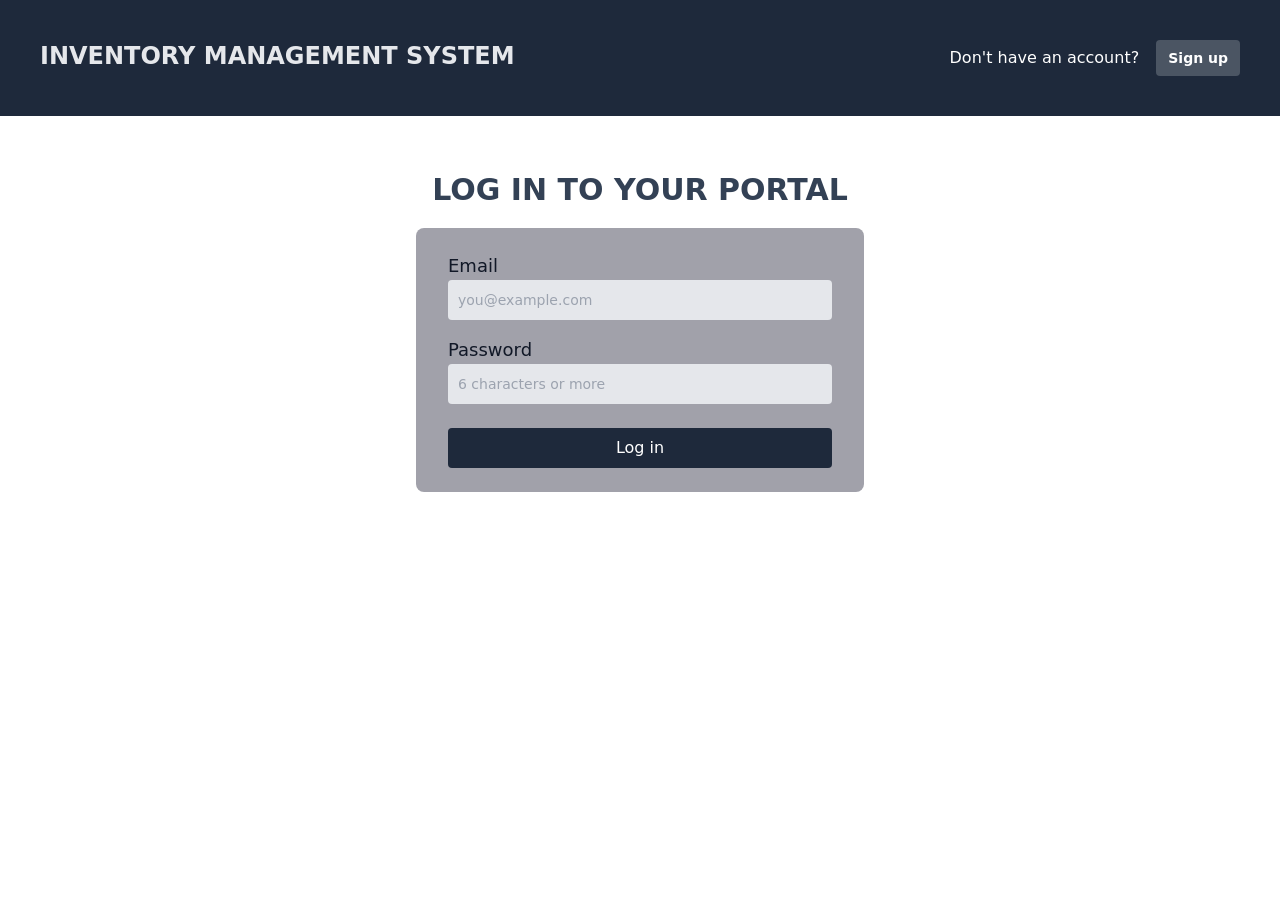
<file: public/index.html>
<!DOCTYPE html>
<html lang="en">
<head>
    <meta charset="UTF-8">
    <meta name="viewport" content="width=device-width, initial-scale=1.0">
    <title>Inventory Management System</title>
    <link rel="stylesheet" href="style.css">
</head>
<body class="">
    <header class="mb-2">
        <nav class="bg-slate-800 px-10 py-10 flex justify-between align-center"> 
            <div>
                <h1 class="text-2xl font-extrabold text-gray-200">INVENTORY MANAGEMENT SYSTEM</h1>
            </div>
            <div class="flex space-x-3">
                <a href="./auth/signup.html">
                    <span class="text-white px-3">Don't have an account?</span>
                    <button class="bg-gray-600 py-2 px-3 rounded text-white text-sm font-semibold">Sign up</button>
                </a>
            </div>
        </nav>
    </header>
 
    <div class="flex justify-center mt-14">
        <h2 class="text-3xl text-slate-700 font-bold relative">LOG IN TO YOUR PORTAL</h2>
    </div>
 
    <div class="w-full">
        <div class="flex justify-center">
            <div>
                <form id="login-form" class="mt-5 bg-zinc-400 px-8 py-6 mb-10 rounded-lg">
                    <div class="grid gap-4">
                        <div>
                            <label for="email" class="block text-lg font-medium text-gray-900">Email</label>
                            <input type="email" id="email" class="bg-gray-200 text-gray-900 text-sm rounded block w-96 p-2.5" placeholder="you@example.com" required>
                        </div>
                        <div>
                            <label for="password" class="block text-lg font-medium text-gray-900">Password</label>
                            <input type="password" id="password" class="bg-gray-200 text-gray-900 text-sm rounded block w-96 p-2.5" placeholder="6 characters or more" required>
                        </div>
                        <div class="flex justify-center">
                            <button type="submit" class="bg-slate-800 text-white py-2 px-3 mt-2 rounded w-full">Log in</button>
                        </div>
                    </div>
                </form>
            </div>
        </div>
    </div>

    <script>
        document.getElementById('login-form').addEventListener('submit', async (e) => {
            e.preventDefault();

            // Collect form data
            const email = document.getElementById('email').value;
            const password = document.getElementById('password').value;

            try {
                // Make a POST request to the login endpoint
                const response = await fetch('https://pk1bfm0q-8000.uks1.devtunnels.ms/accounts/login/', {
                    method: 'POST',
                    headers: {
                        'Content-Type': 'application/json'
                    },
                    body: JSON.stringify({ email, password })
                });

                if (!response.ok) {
                    throw new Error('Login failed. Please check your credentials.');
                }

                const result = await response.json();
                const token = result.token;  // Assumes the token is returned in the JSON response

                // Save token to localStorage for session management
                localStorage.setItem('authToken', token);
                // Redirect to dashboard or home page
                window.location.href = '/public/dashboard/dashboard.html';
                alert('Login successful!');
            } catch (error) {
                console.error('Error:', error);
                alert(error.message);
            }
        });
    </script>
</body>
</html>
</file>
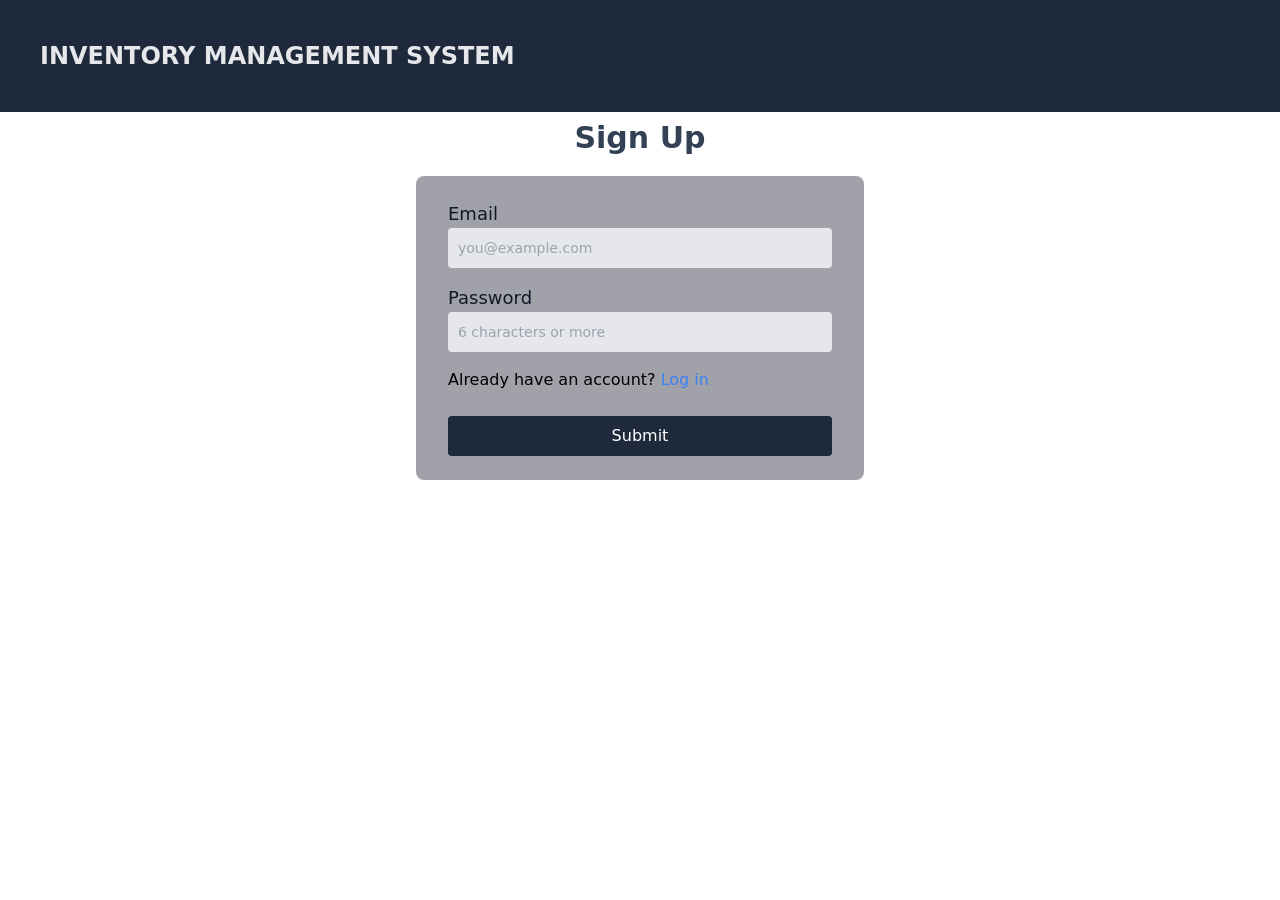
<file: public/auth/signup.html>
<!DOCTYPE html>
<html lang="en">
<head>
    <meta charset="UTF-8">
    <meta name="viewport" content="width=device-width, initial-scale=1.0">
    <title>Sign Up - Inventory Management System</title>
    <link rel="stylesheet" href="../style.css">
</head>
<body>
    <header class="mb-2">
        <nav class="bg-slate-800 px-10 py-10">
            <div>
                <h1 class="text-2xl font-extrabold text-gray-200">INVENTORY MANAGEMENT SYSTEM</h1>
            </div>
        </nav>
    </header>

    <div class="flex justify-center">
        <h2 class="text-3xl text-slate-700 font-bold relative">Sign Up</h2>
    </div>
    
    <div class="w-full">
        <div class="flex justify-center">
            <div>
                <form id="signup-form" class="mt-5 bg-zinc-400 px-8 py-6 mb-10 rounded-lg">
                    <div class="grid gap-4">
                        <div>
                            <label for="email" class="block text-lg font-medium text-gray-900">Email</label>
                            <input type="email" id="email" class="bg-gray-200 text-gray-900 text-sm rounded block w-96 p-2.5" placeholder="you@example.com" required>
                        </div>
                        <div>
                            <label for="password" class="block text-lg font-medium text-gray-900">Password</label>
                            <input type="password" id="password" class="bg-gray-200 text-gray-900 text-sm rounded block w-96 p-2.5" placeholder="6 characters or more" required>
                        </div>
                        <div>
                            <p>Already have an account? <a href="../index.html" class="text-blue-500">Log in</a></p>
                        </div>
                        <div class="flex justify-center">
                            <button type="submit" class="bg-slate-800 text-white py-2 px-3 mt-2 rounded w-full">Submit</button>
                        </div>
                    </div>
                </form>
            </div>
        </div>
    </div>

    <script>
        document.getElementById('signup-form').addEventListener('submit', async (e) => {
            e.preventDefault();

            // Collect form data
            const email = document.getElementById('email').value;
            const password = document.getElementById('password').value;

            try {
                // Make a POST request to the signup endpoint
                const response = await fetch('https://pk1bfm0q-8000.uks1.devtunnels.ms/accounts/signup/', {
                    method: 'POST',
                    headers: {
                        'Content-Type': 'application/json'
                    },
                    body: JSON.stringify({ email, password })
                });

                if (!response.ok) {
                    throw new Error('Signup failed. Please try again.');
                }

                const result = await response.json();
                // Redirect or perform any other action on success
                window.location.href = '/public/index.html';
                alert('Signup successful!');
                console.log(response);
            } catch (error) {
                console.error('Error:', error);
                alert(error.message);
            }
        });
    </script>
</body>
</html>
</file>
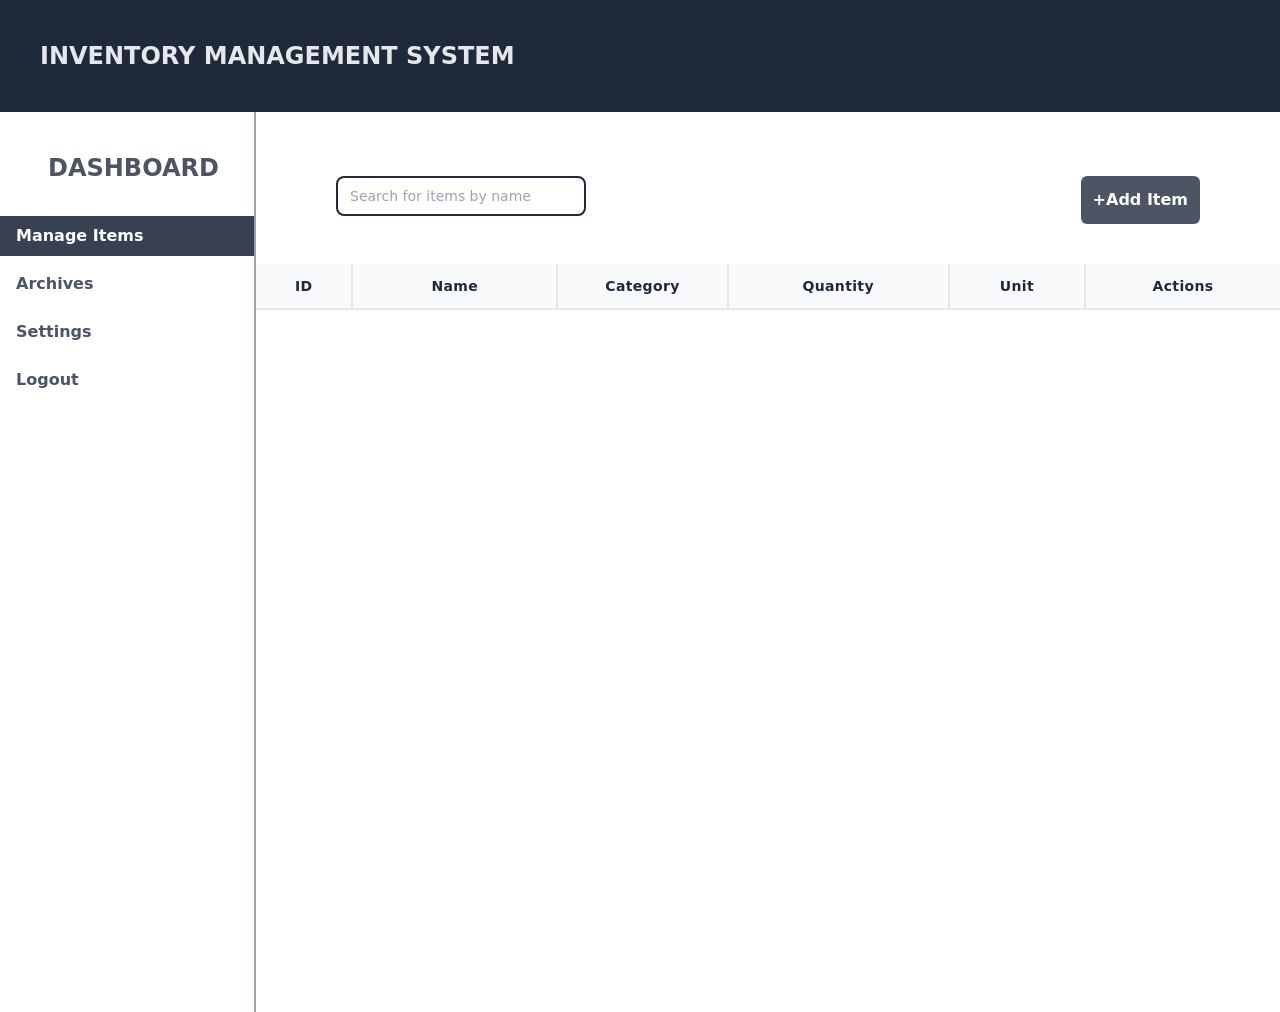
<file: public/dashboard/dashboard.html>
<!DOCTYPE html>
<html lang="en">

<head>
  <meta charset="UTF-8" />
  <meta name="viewport" content="width=device-width, initial-scale=1.0" />
  <title>Dashboard</title>
  <link rel="stylesheet" href="../style.css" />
</head>

<body>
  <header>
    <nav class="bg-slate-800 px-10 py-10 flex justify-between align-center">
      <div>
        <h1 class="text-2xl font-extrabold text-gray-200">
          INVENTORY MANAGEMENT SYSTEM
        </h1>
      </div>
    </nav>
  </header>

  <div class="flex">
    <!-- sideBar-left -->
    <div class="h-svh max-h-svh w-1/5 border-r-2 border-gray-400">
      <div class="mt-10 pl-12">
        <h2 class="text-gray-600 text-2xl mb-8 font-semibold">DASHBOARD</h2>
      </div>

      <div class="relative">
        <div class="tab-item" onclick="showTab('manageItems')"
          class="py-2 px-4 rounded transition-colors duration-300 hover:bg-gray-700">
          <h3 class="text-gray-600 pl-4 py-2 mt-2 font-bold cursor-pointer">Manage Items</h3>
        </div>

        <div class="tab-item" onclick="showTab('archives')"
          class="py-2 px-4 rounded transition-colors duration-300 hover:bg-gray-700">
          <h3 class="text-gray-600 pl-4 py-2 mt-2 font-bold cursor-pointer">Archives</h3>
        </div>

        <div class="tab-item" onclick="showTab('settings')"
          class="py-2 px-4 rounded transition-colors duration-300 hover:bg-gray-700">
          <h3 class="text-gray-600 pl-4 py-2 mt-2 font-bold cursor-pointer">Settings</h3>
        </div>

        <div id="logout-button" class="tab-item"
          class="py-2 px-4 rounded transition-colors duration-300 hover:bg-gray-700 cursor-pointer">
          <h3 class="text-gray-600 pl-4 py-2 mt-2 font-bold cursor-pointer">Logout</h3>
        </div>
      </div>
    </div>

    <!-- Main Content -->
    <div class="h-svh max-h-svh w-4/5">
      <div id="content">
        <!-- Manage Items -->
        <div id="manageItems" class="tab-content hidden">
          <h2 class="text-white">Manage Items Content</h2>
          <!-- <p>This is the manage items section.</p> -->

          <div class="flex justify-between px-20 py-10">
            <div>
              <div class="w-[250px]">
                <label for="searchItems" class="sr-only">Search Items</label>
                <input type="search" id="searchItems"
                  class="text-gray-600 text-sm rounded-lg block w-full py-2 px-3 border-slate-800 border-2"
                  placeholder="Search for items by name" oninput="filterItems()" />
              </div>
            </div>
            <div>
              <button id="addItemBtn" class="bg-gray-600 text-white font-semibold py-3 px-3 rounded-md">
                +Add Item
              </button>
            </div>
          </div>
          <table id="itemsTable" class="w-full">
            <thead class="bg-gray-50 border-b-2 border-gray-200 text-slate-800">
              <tr class="divide-x-2 divide-red">
                <th class="p-3 text-sm font-semibold tracking-wide text-center w-1/20">ID</th>
                <th class="p-3 text-sm font-semibold tracking-wide text-center w-1/5">Name</th>
                <th class="p-3 text-sm font-semibold tracking-wide text-center w-1/6">Category</th>
                <th class="p-3 text-sm font-semibold tracking-wide text-center w-1/20">Quantity</th>
                <th class="p-3 text-sm font-semibold tracking-wide text-center w-1/20">Unit</th>
                <th class="p-3 text-sm font-semibold tracking-wide text-center">Actions</th>
              </tr>
            </thead>
            <tbody id="itemsBody">
              <!-- Data will be inserted here dynamically -->
            </tbody>
          </table>
        </div>

        <!-- Archives -->
        <div id="archives" class="tab-content hidden">
          <h2 class="text-white">Archives Content</h2>
          <!-- <p>This is the archives section.</p> -->

          <div class="flex justify-end px-20 py-10">
            <div>
              <div class="w-[250px]">
                <label for="searchArchives" class="sr-only">Search Items</label>
                <input type="search" id="searchArchives"
                  class="text-gray-600 text-sm rounded-lg block w-full py-2 px-3 border-slate-800 border-2"
                  placeholder="Search for items by name" oninput="filterArchives()" />
              </div>
            </div>
          </div>

          <table id="archiveTable" class="w-full">
            <thead class="bg-gray-50 border-b-2 border-gray-200 text-slate-800">
              <tr class="divide-x-2 divide-red">
                <th class="p-3 text-sm font-semibold tracking-wide text-center w-1/20">ID</th>
                <th class="p-3 text-sm font-semibold tracking-wide text-center w-1/5">Name</th>
                <th class="p-3 text-sm font-semibold tracking-wide text-center w-1/6">Category</th>
                <th class="p-3 text-sm font-semibold tracking-wide text-center w-1/20">Quantity</th>
                <th class="p-3 text-sm font-semibold tracking-wide text-center w-1/20">Unit</th>
                <th class="p-3 text-sm font-semibold tracking-wide text-center">Actions</th>
              </tr>
            </thead>
            <tbody id="archiveBody">
              <!-- Data will be inserted here dynamically -->
            </tbody>
          </table>
        </div>

        <!-- Settings -->
        <div id="settings" class="tab-content h-[100vh] hidden">
          <div class="flex flex-col px-20 py-10">
            <div class="w-[550px] mb-8">
              <form id='categoryForm' class="flex w-full">
                <input type="text" id="categoryName"
                  class="text-gray-600 text-sm rounded-lg block w-[800px] py-2 px-3 border-slate-800 border-2"
                  placeholder="Enter category name">
                <button type="submit" id="addCategoryBtn"
                  class="bg-gray-600 text-white ml-4 py-2 px-3 whitespace-nowrap rounded-md">Add Category</button>
              </form>
              <div class="mt-3">
                <h2 class="text-lg font-semibold">Existing Categories</h2>
                <ul id="categoryList" class="list-disc pl-5">
                  <!-- List will be inserted here dynamically -->
                </ul>
              </div>
            </div>
            <div class="w-[550px]">
              <form id='unitForm' class="flex w-full">
                <input type="text" id="unitName"
                  class="text-gray-600 text-sm rounded-lg block w-[800px] py-2 px-3 border-slate-800 border-2"
                  placeholder="Enter unit name">
                <button id="addUnitBtn" type="submit"
                  class="bg-gray-600 text-white ml-4 py-2 px-3 whitespace-nowrap rounded-md">Add Unit</button>
              </form>
              <div class="mt-3">
                <h2 class="text-lg font-semibold">Existing Units</h2>
                <ul id="unitList" class="list-disc pl-5">
                  <!-- List will be inserted here dynamically -->
                </ul>
              </div>
            </div>
          </div>

        </div>
      </div>
    </div>
  </div>
  </div>
  </div>
  </div>

  <!-- Add Item form -->
  <div id="itemForm" class="fixed z-10 inset-0 overflow-y-auto hidden" aria-labelledby="modal-title" role="dialog"
    aria-modal="true">
    <div class="flex items-end justify-center min-h-screen pt-4 px-4 pb-20 text-center sm:block sm:p-0">
      <div class="fixed inset-0 bg-gray-500 bg-opacity-75 transition-opacity" aria-hidden="true"></div>

      <span class="hidden sm:inline-block sm:align-middle sm:h-screen" aria-hidden="true">&#8203;</span>

      <div
        class="inline-block align-bottom bg-white rounded-lg px-4 pt-5 pb-4 text-left overflow-hidden shadow-xl transform transition-all sm:my-8 sm:align-middle w-[50%] sm:p-6">
        <div>
          <div class="flex flex-row justify-between text-center sm:mt-5 sm:ml-4 sm:text-left">
            <h3 class="text-lg leading-6 font-medium text-gray-900" id="modal-title">
              Add Item
            </h3>
            <button id='close' class="text-lg leading-6 font-medium text-white bg-slate-800 py-2 px-3 rounded-lg"
              id="modal-title">
              Close
            </button>
          </div>
        </div>
        <div class="mt-2">
          <form id="addItemForm" class="mt-5 flex flex-col gap-4">
            <div class="flex flex-row justify-between"> 
              <div class="w-1/2 pr-2">
                <label for="name" class="block text-lg font-medium text-gray-900 dark:text-black">Name</label>
                <input type="text" id="name" class="bg-gray-200 text-gray-900 text-sm rounded block w-full p-2.5"
                  placeholder="Name of item" />
              </div>
              <div class="w-1/2 pl-2">
                <label for="category" class="block text-lg font-medium text-gray-900 dark:text-black">Category</label>
                <select id="category" class="bg-gray-200 text-gray-900 text-sm rounded block w-full p-2.5">
                  <!-- Options will be populated dynamically -->
                </select>
              </div>
            </div>
            <div class="flex flex-row justify-between mt-4">
              <div class="w-1/2 pr-2">
                <label for="quantity" class="block text-lg font-medium text-gray-900 dark:text-black">Quantity</label>
                <input type="number" id="quantity" class="bg-gray-200 text-gray-900 text-sm rounded block w-full p-2.5"
                  placeholder="Quantity" />
              </div>
              <div class="w-1/2 pl-2">
                <label for="reorder-quantity" class="block text-lg font-medium text-gray-900 dark:text-black">Reorder
                  Quantity</label>
                <input type="number" id="reorder-quantity"
                  class="bg-gray-200 text-gray-900 text-sm rounded block w-full p-2.5" placeholder="Reorder Quantity" />
              </div>
            </div>
            <div class="flex flex-row justify-between mt-4">
              <div class="w-1/2 pr-2">
                <label for="unit" class="block text-lg font-medium text-gray-900 dark:text-black">Unit</label>
                <select id="unit" class="bg-gray-200 text-gray-900 text-sm rounded block w-full p-2.5">
                  <!-- Options will be populated dynamically -->
                </select>
              </div>
              <div class="w-1/2 pl-2">
                <label for="price" class="block text-lg font-medium text-gray-900 dark:text-black">Price</label>
                <input type="text" id="price" class="bg-gray-200 text-gray-900 text-sm rounded block w-full p-2.5"
                  placeholder="Unit price in GHc" />
              </div>
            </div>
            <div class="flex flex-row justify-between mt-4">
              <div class="w-full">
                <label for="description" class="block text-lg font-medium text-gray-900 dark:text-black">Description</label>
                <textarea id="description" class="bg-gray-200 text-gray-900 text-sm rounded block w-full p-2.5" placeholder="Item Description"></textarea>
              </div>
            </div>
            <div class="flex justify-center mt-4">
              <button type="submit" id="addFormData" class="bg-slate-800 text-white py-2 px-3 mt-2 rounded-md w-full ">Add Item</button>
            </div>
          </form>
        </div>
      </div>
    </div>
  </div>

  <!-- Update Item form -->
  <div id="updateForm" class="fixed z-10 inset-0 overflow-y-auto hidden" aria-labelledby="modal-title" role="dialog"
    aria-modal="true">
    <div class="flex items-end justify-center min-h-screen pt-4 px-4 pb-20 text-center sm:block sm:p-0">
      <div class="fixed inset-0 bg-gray-500 bg-opacity-75 transition-opacity" aria-hidden="true"></div>

      <span class="hidden sm:inline-block sm:align-middle sm:h-screen" aria-hidden="true">&#8203;</span>

      <div
        class="inline-block align-bottom bg-white rounded-lg px-4 pt-5 pb-4 text-left overflow-hidden shadow-xl transform transition-all sm:my-8 sm:align-middle w-[50%] sm:p-6">
        <div>
          <div class="flex flex-row justify-between text-center sm:mt-5 sm:ml-4 sm:text-left">
            <h3 class="text-lg leading-6 font-medium text-gray-900" id="modal-title">
              Update Item
            </h3>
            <button id='close2' class="text-lg leading-6 font-medium text-white bg-slate-800 py-2 px-3 rounded-lg"
              id="modal-title">
              Close
            </button>
          </div>
        </div>
        <div class="mt-2">
          <form id="updateItemForm" class="mt-5 flex flex-col gap-4">
            <div class="flex flex-row justify-between"> 
              <div class="w-1/2 pr-2">
                <label for="nameTwo" class="block text-lg font-medium text-gray-900 dark:text-black">Name</label>
                <input type="text" id="nameTwo" class="bg-gray-200 text-gray-900 text-sm rounded block w-full p-2.5"
                  placeholder="Name of item" />
              </div>
              <div class="w-1/2 pl-2">
                <label for="categoryTwo" class="block text-lg font-medium text-gray-900 dark:text-black">Category</label>
                <select id="categoryTwo" class="bg-gray-200 text-gray-900 text-sm rounded block w-full p-2.5">
                  <!-- Options will be populated dynamically -->
                </select>
              </div>
            </div>
            <div class="flex flex-row justify-between mt-4">
              <div class="w-1/2 pr-2">
                <label for="quantityTwo" class="block text-lg font-medium text-gray-900 dark:text-black">Quantity</label>
                <input type="number" id="quantityTwo" class="bg-gray-200 text-gray-900 text-sm rounded block w-full p-2.5"
                  placeholder="Quantity" />
              </div>
              <div class="w-1/2 pl-2">
                <label for="reorder-quantityTwo" class="block text-lg font-medium text-gray-900 dark:text-black">Reorder
                  Quantity</label>
                <input type="number" id="reorder-quantityTwo"
                  class="bg-gray-200 text-gray-900 text-sm rounded block w-full p-2.5" placeholder="Reorder Quantity" />
              </div>
            </div>
            <div class="flex flex-row justify-between mt-4">
              <div class="w-1/2 pr-2">
                <label for="unitTwo" class="block text-lg font-medium text-gray-900 dark:text-black">Unit</label>
                <select id="unitTwo" class="bg-gray-200 text-gray-900 text-sm rounded block w-full p-2.5">
                  <!-- Options will be populated dynamically -->
                </select>
              </div>
              <div class="w-1/2 pl-2">
                <label for="priceTwo" class="block text-lg font-medium text-gray-900 dark:text-black">Price</label>
                <input type="text" id="priceTwo" class="bg-gray-200 text-gray-900 text-sm rounded block w-full p-2.5"
                  placeholder="Unit price in GHc" />
              </div>
            </div>
            <div class="flex flex-row justify-between mt-4">
              <div class="w-full">
                <label for="descriptionTwo" class="block text-lg font-medium text-gray-900 dark:text-black">Description</label>
                <textarea id="descriptionTwo" class="bg-gray-200 text-gray-900 text-sm rounded block w-full p-2.5" placeholder="Item Description"></textarea>
              </div>
            </div>
            <div class="flex justify-center mt-4">
              <button type="submit" id="updateFormData" class="bg-slate-800 text-white py-2 px-3 mt-2 rounded-md w-full ">Update Item</button>
            </div>
          </form>
        </div>
      </div>
    </div>
  </div>

  <script src="../scripts/manageItems.js"></script>
  <script src="../scripts/categoriesAndUnits.js"></script>
  <script src="../scripts/logout.js"></script>
  <script src="../scripts/dashboard.js"></script>

</body>

</html>
</file>
<file: public/style.css>
*, ::before, ::after {
  --tw-border-spacing-x: 0;
  --tw-border-spacing-y: 0;
  --tw-translate-x: 0;
  --tw-translate-y: 0;
  --tw-rotate: 0;
  --tw-skew-x: 0;
  --tw-skew-y: 0;
  --tw-scale-x: 1;
  --tw-scale-y: 1;
  --tw-pan-x:  ;
  --tw-pan-y:  ;
  --tw-pinch-zoom:  ;
  --tw-scroll-snap-strictness: proximity;
  --tw-gradient-from-position:  ;
  --tw-gradient-via-position:  ;
  --tw-gradient-to-position:  ;
  --tw-ordinal:  ;
  --tw-slashed-zero:  ;
  --tw-numeric-figure:  ;
  --tw-numeric-spacing:  ;
  --tw-numeric-fraction:  ;
  --tw-ring-inset:  ;
  --tw-ring-offset-width: 0px;
  --tw-ring-offset-color: #fff;
  --tw-ring-color: rgb(59 130 246 / 0.5);
  --tw-ring-offset-shadow: 0 0 #0000;
  --tw-ring-shadow: 0 0 #0000;
  --tw-shadow: 0 0 #0000;
  --tw-shadow-colored: 0 0 #0000;
  --tw-blur:  ;
  --tw-brightness:  ;
  --tw-contrast:  ;
  --tw-grayscale:  ;
  --tw-hue-rotate:  ;
  --tw-invert:  ;
  --tw-saturate:  ;
  --tw-sepia:  ;
  --tw-drop-shadow:  ;
  --tw-backdrop-blur:  ;
  --tw-backdrop-brightness:  ;
  --tw-backdrop-contrast:  ;
  --tw-backdrop-grayscale:  ;
  --tw-backdrop-hue-rotate:  ;
  --tw-backdrop-invert:  ;
  --tw-backdrop-opacity:  ;
  --tw-backdrop-saturate:  ;
  --tw-backdrop-sepia:  ;
  --tw-contain-size:  ;
  --tw-contain-layout:  ;
  --tw-contain-paint:  ;
  --tw-contain-style:  ;
}

::backdrop {
  --tw-border-spacing-x: 0;
  --tw-border-spacing-y: 0;
  --tw-translate-x: 0;
  --tw-translate-y: 0;
  --tw-rotate: 0;
  --tw-skew-x: 0;
  --tw-skew-y: 0;
  --tw-scale-x: 1;
  --tw-scale-y: 1;
  --tw-pan-x:  ;
  --tw-pan-y:  ;
  --tw-pinch-zoom:  ;
  --tw-scroll-snap-strictness: proximity;
  --tw-gradient-from-position:  ;
  --tw-gradient-via-position:  ;
  --tw-gradient-to-position:  ;
  --tw-ordinal:  ;
  --tw-slashed-zero:  ;
  --tw-numeric-figure:  ;
  --tw-numeric-spacing:  ;
  --tw-numeric-fraction:  ;
  --tw-ring-inset:  ;
  --tw-ring-offset-width: 0px;
  --tw-ring-offset-color: #fff;
  --tw-ring-color: rgb(59 130 246 / 0.5);
  --tw-ring-offset-shadow: 0 0 #0000;
  --tw-ring-shadow: 0 0 #0000;
  --tw-shadow: 0 0 #0000;
  --tw-shadow-colored: 0 0 #0000;
  --tw-blur:  ;
  --tw-brightness:  ;
  --tw-contrast:  ;
  --tw-grayscale:  ;
  --tw-hue-rotate:  ;
  --tw-invert:  ;
  --tw-saturate:  ;
  --tw-sepia:  ;
  --tw-drop-shadow:  ;
  --tw-backdrop-blur:  ;
  --tw-backdrop-brightness:  ;
  --tw-backdrop-contrast:  ;
  --tw-backdrop-grayscale:  ;
  --tw-backdrop-hue-rotate:  ;
  --tw-backdrop-invert:  ;
  --tw-backdrop-opacity:  ;
  --tw-backdrop-saturate:  ;
  --tw-backdrop-sepia:  ;
  --tw-contain-size:  ;
  --tw-contain-layout:  ;
  --tw-contain-paint:  ;
  --tw-contain-style:  ;
}

/*
! tailwindcss v3.4.14 | MIT License | https://tailwindcss.com
*/

/*
1. Prevent padding and border from affecting element width. (https://github.com/mozdevs/cssremedy/issues/4)
2. Allow adding a border to an element by just adding a border-width. (https://github.com/tailwindcss/tailwindcss/pull/116)
*/

*,
::before,
::after {
  box-sizing: border-box;
  /* 1 */
  border-width: 0;
  /* 2 */
  border-style: solid;
  /* 2 */
  border-color: #e5e7eb;
  /* 2 */
}

::before,
::after {
  --tw-content: '';
}

/*
1. Use a consistent sensible line-height in all browsers.
2. Prevent adjustments of font size after orientation changes in iOS.
3. Use a more readable tab size.
4. Use the user's configured `sans` font-family by default.
5. Use the user's configured `sans` font-feature-settings by default.
6. Use the user's configured `sans` font-variation-settings by default.
7. Disable tap highlights on iOS
*/

html,
:host {
  line-height: 1.5;
  /* 1 */
  -webkit-text-size-adjust: 100%;
  /* 2 */
  -moz-tab-size: 4;
  /* 3 */
  -o-tab-size: 4;
     tab-size: 4;
  /* 3 */
  font-family: ui-sans-serif, system-ui, sans-serif, "Apple Color Emoji", "Segoe UI Emoji", "Segoe UI Symbol", "Noto Color Emoji";
  /* 4 */
  font-feature-settings: normal;
  /* 5 */
  font-variation-settings: normal;
  /* 6 */
  -webkit-tap-highlight-color: transparent;
  /* 7 */
}

/*
1. Remove the margin in all browsers.
2. Inherit line-height from `html` so users can set them as a class directly on the `html` element.
*/

body {
  margin: 0;
  /* 1 */
  line-height: inherit;
  /* 2 */
}

/*
1. Add the correct height in Firefox.
2. Correct the inheritance of border color in Firefox. (https://bugzilla.mozilla.org/show_bug.cgi?id=190655)
3. Ensure horizontal rules are visible by default.
*/

hr {
  height: 0;
  /* 1 */
  color: inherit;
  /* 2 */
  border-top-width: 1px;
  /* 3 */
}

/*
Add the correct text decoration in Chrome, Edge, and Safari.
*/

abbr:where([title]) {
  -webkit-text-decoration: underline dotted;
          text-decoration: underline dotted;
}

/*
Remove the default font size and weight for headings.
*/

h1,
h2,
h3,
h4,
h5,
h6 {
  font-size: inherit;
  font-weight: inherit;
}

/*
Reset links to optimize for opt-in styling instead of opt-out.
*/

a {
  color: inherit;
  text-decoration: inherit;
}

/*
Add the correct font weight in Edge and Safari.
*/

b,
strong {
  font-weight: bolder;
}

/*
1. Use the user's configured `mono` font-family by default.
2. Use the user's configured `mono` font-feature-settings by default.
3. Use the user's configured `mono` font-variation-settings by default.
4. Correct the odd `em` font sizing in all browsers.
*/

code,
kbd,
samp,
pre {
  font-family: ui-monospace, SFMono-Regular, Menlo, Monaco, Consolas, "Liberation Mono", "Courier New", monospace;
  /* 1 */
  font-feature-settings: normal;
  /* 2 */
  font-variation-settings: normal;
  /* 3 */
  font-size: 1em;
  /* 4 */
}

/*
Add the correct font size in all browsers.
*/

small {
  font-size: 80%;
}

/*
Prevent `sub` and `sup` elements from affecting the line height in all browsers.
*/

sub,
sup {
  font-size: 75%;
  line-height: 0;
  position: relative;
  vertical-align: baseline;
}

sub {
  bottom: -0.25em;
}

sup {
  top: -0.5em;
}

/*
1. Remove text indentation from table contents in Chrome and Safari. (https://bugs.chromium.org/p/chromium/issues/detail?id=999088, https://bugs.webkit.org/show_bug.cgi?id=201297)
2. Correct table border color inheritance in all Chrome and Safari. (https://bugs.chromium.org/p/chromium/issues/detail?id=935729, https://bugs.webkit.org/show_bug.cgi?id=195016)
3. Remove gaps between table borders by default.
*/

table {
  text-indent: 0;
  /* 1 */
  border-color: inherit;
  /* 2 */
  border-collapse: collapse;
  /* 3 */
}

/*
1. Change the font styles in all browsers.
2. Remove the margin in Firefox and Safari.
3. Remove default padding in all browsers.
*/

button,
input,
optgroup,
select,
textarea {
  font-family: inherit;
  /* 1 */
  font-feature-settings: inherit;
  /* 1 */
  font-variation-settings: inherit;
  /* 1 */
  font-size: 100%;
  /* 1 */
  font-weight: inherit;
  /* 1 */
  line-height: inherit;
  /* 1 */
  letter-spacing: inherit;
  /* 1 */
  color: inherit;
  /* 1 */
  margin: 0;
  /* 2 */
  padding: 0;
  /* 3 */
}

/*
Remove the inheritance of text transform in Edge and Firefox.
*/

button,
select {
  text-transform: none;
}

/*
1. Correct the inability to style clickable types in iOS and Safari.
2. Remove default button styles.
*/

button,
input:where([type='button']),
input:where([type='reset']),
input:where([type='submit']) {
  -webkit-appearance: button;
  /* 1 */
  background-color: transparent;
  /* 2 */
  background-image: none;
  /* 2 */
}

/*
Use the modern Firefox focus style for all focusable elements.
*/

:-moz-focusring {
  outline: auto;
}

/*
Remove the additional `:invalid` styles in Firefox. (https://github.com/mozilla/gecko-dev/blob/2f9eacd9d3d995c937b4251a5557d95d494c9be1/layout/style/res/forms.css#L728-L737)
*/

:-moz-ui-invalid {
  box-shadow: none;
}

/*
Add the correct vertical alignment in Chrome and Firefox.
*/

progress {
  vertical-align: baseline;
}

/*
Correct the cursor style of increment and decrement buttons in Safari.
*/

::-webkit-inner-spin-button,
::-webkit-outer-spin-button {
  height: auto;
}

/*
1. Correct the odd appearance in Chrome and Safari.
2. Correct the outline style in Safari.
*/

[type='search'] {
  -webkit-appearance: textfield;
  /* 1 */
  outline-offset: -2px;
  /* 2 */
}

/*
Remove the inner padding in Chrome and Safari on macOS.
*/

::-webkit-search-decoration {
  -webkit-appearance: none;
}

/*
1. Correct the inability to style clickable types in iOS and Safari.
2. Change font properties to `inherit` in Safari.
*/

::-webkit-file-upload-button {
  -webkit-appearance: button;
  /* 1 */
  font: inherit;
  /* 2 */
}

/*
Add the correct display in Chrome and Safari.
*/

summary {
  display: list-item;
}

/*
Removes the default spacing and border for appropriate elements.
*/

blockquote,
dl,
dd,
h1,
h2,
h3,
h4,
h5,
h6,
hr,
figure,
p,
pre {
  margin: 0;
}

fieldset {
  margin: 0;
  padding: 0;
}

legend {
  padding: 0;
}

ol,
ul,
menu {
  list-style: none;
  margin: 0;
  padding: 0;
}

/*
Reset default styling for dialogs.
*/

dialog {
  padding: 0;
}

/*
Prevent resizing textareas horizontally by default.
*/

textarea {
  resize: vertical;
}

/*
1. Reset the default placeholder opacity in Firefox. (https://github.com/tailwindlabs/tailwindcss/issues/3300)
2. Set the default placeholder color to the user's configured gray 400 color.
*/

input::-moz-placeholder, textarea::-moz-placeholder {
  opacity: 1;
  /* 1 */
  color: #9ca3af;
  /* 2 */
}

input::placeholder,
textarea::placeholder {
  opacity: 1;
  /* 1 */
  color: #9ca3af;
  /* 2 */
}

/*
Set the default cursor for buttons.
*/

button,
[role="button"] {
  cursor: pointer;
}

/*
Make sure disabled buttons don't get the pointer cursor.
*/

:disabled {
  cursor: default;
}

/*
1. Make replaced elements `display: block` by default. (https://github.com/mozdevs/cssremedy/issues/14)
2. Add `vertical-align: middle` to align replaced elements more sensibly by default. (https://github.com/jensimmons/cssremedy/issues/14#issuecomment-634934210)
   This can trigger a poorly considered lint error in some tools but is included by design.
*/

img,
svg,
video,
canvas,
audio,
iframe,
embed,
object {
  display: block;
  /* 1 */
  vertical-align: middle;
  /* 2 */
}

/*
Constrain images and videos to the parent width and preserve their intrinsic aspect ratio. (https://github.com/mozdevs/cssremedy/issues/14)
*/

img,
video {
  max-width: 100%;
  height: auto;
}

/* Make elements with the HTML hidden attribute stay hidden by default */

[hidden]:where(:not([hidden="until-found"])) {
  display: none;
}

.sr-only {
  position: absolute;
  width: 1px;
  height: 1px;
  padding: 0;
  margin: -1px;
  overflow: hidden;
  clip: rect(0, 0, 0, 0);
  white-space: nowrap;
  border-width: 0;
}

.fixed {
  position: fixed;
}

.relative {
  position: relative;
}

.inset-0 {
  inset: 0px;
}

.z-10 {
  z-index: 10;
}

.mb-10 {
  margin-bottom: 2.5rem;
}

.mb-2 {
  margin-bottom: 0.5rem;
}

.mb-8 {
  margin-bottom: 2rem;
}

.ml-4 {
  margin-left: 1rem;
}

.mr-3 {
  margin-right: 0.75rem;
}

.mt-10 {
  margin-top: 2.5rem;
}

.mt-14 {
  margin-top: 3.5rem;
}

.mt-2 {
  margin-top: 0.5rem;
}

.mt-3 {
  margin-top: 0.75rem;
}

.mt-4 {
  margin-top: 1rem;
}

.mt-5 {
  margin-top: 1.25rem;
}

.block {
  display: block;
}

.inline-block {
  display: inline-block;
}

.flex {
  display: flex;
}

.table {
  display: table;
}

.grid {
  display: grid;
}

.contents {
  display: contents;
}

.hidden {
  display: none;
}

.h-\[100vh\] {
  height: 100vh;
}

.h-svh {
  height: 100svh;
}

.max-h-svh {
  max-height: 100svh;
}

.min-h-screen {
  min-height: 100vh;
}

.w-1\/2 {
  width: 50%;
}

.w-1\/5 {
  width: 20%;
}

.w-1\/6 {
  width: 16.666667%;
}

.w-24 {
  width: 6rem;
}

.w-4\/5 {
  width: 80%;
}

.w-64 {
  width: 16rem;
}

.w-96 {
  width: 24rem;
}

.w-\[250px\] {
  width: 250px;
}

.w-\[50\%\] {
  width: 50%;
}

.w-\[550px\] {
  width: 550px;
}

.w-\[800px\] {
  width: 800px;
}

.w-full {
  width: 100%;
}

.max-w-\[450px\] {
  max-width: 450px;
}

.table-auto {
  table-layout: auto;
}

.transform {
  transform: translate(var(--tw-translate-x), var(--tw-translate-y)) rotate(var(--tw-rotate)) skewX(var(--tw-skew-x)) skewY(var(--tw-skew-y)) scaleX(var(--tw-scale-x)) scaleY(var(--tw-scale-y));
}

.cursor-pointer {
  cursor: pointer;
}

.list-disc {
  list-style-type: disc;
}

.flex-row {
  flex-direction: row;
}

.flex-col {
  flex-direction: column;
}

.items-end {
  align-items: flex-end;
}

.justify-end {
  justify-content: flex-end;
}

.justify-center {
  justify-content: center;
}

.justify-between {
  justify-content: space-between;
}

.justify-around {
  justify-content: space-around;
}

.gap-4 {
  gap: 1rem;
}

.space-x-3 > :not([hidden]) ~ :not([hidden]) {
  --tw-space-x-reverse: 0;
  margin-right: calc(0.75rem * var(--tw-space-x-reverse));
  margin-left: calc(0.75rem * calc(1 - var(--tw-space-x-reverse)));
}

.divide-x-2 > :not([hidden]) ~ :not([hidden]) {
  --tw-divide-x-reverse: 0;
  border-right-width: calc(2px * var(--tw-divide-x-reverse));
  border-left-width: calc(2px * calc(1 - var(--tw-divide-x-reverse)));
}

.overflow-hidden {
  overflow: hidden;
}

.overflow-y-auto {
  overflow-y: auto;
}

.whitespace-nowrap {
  white-space: nowrap;
}

.rounded {
  border-radius: 0.25rem;
}

.rounded-lg {
  border-radius: 0.5rem;
}

.rounded-md {
  border-radius: 0.375rem;
}

.border-2 {
  border-width: 2px;
}

.border-b-2 {
  border-bottom-width: 2px;
}

.border-r-2 {
  border-right-width: 2px;
}

.border-gray-200 {
  --tw-border-opacity: 1;
  border-color: rgb(229 231 235 / var(--tw-border-opacity));
}

.border-gray-400 {
  --tw-border-opacity: 1;
  border-color: rgb(156 163 175 / var(--tw-border-opacity));
}

.border-gray-600 {
  --tw-border-opacity: 1;
  border-color: rgb(75 85 99 / var(--tw-border-opacity));
}

.border-slate-800 {
  --tw-border-opacity: 1;
  border-color: rgb(30 41 59 / var(--tw-border-opacity));
}

.bg-gray-200 {
  --tw-bg-opacity: 1;
  background-color: rgb(229 231 235 / var(--tw-bg-opacity));
}

.bg-gray-50 {
  --tw-bg-opacity: 1;
  background-color: rgb(249 250 251 / var(--tw-bg-opacity));
}

.bg-gray-500 {
  --tw-bg-opacity: 1;
  background-color: rgb(107 114 128 / var(--tw-bg-opacity));
}

.bg-gray-600 {
  --tw-bg-opacity: 1;
  background-color: rgb(75 85 99 / var(--tw-bg-opacity));
}

.bg-gray-700 {
  --tw-bg-opacity: 1;
  background-color: rgb(55 65 81 / var(--tw-bg-opacity));
}

.bg-red-400 {
  --tw-bg-opacity: 1;
  background-color: rgb(248 113 113 / var(--tw-bg-opacity));
}

.bg-slate-800 {
  --tw-bg-opacity: 1;
  background-color: rgb(30 41 59 / var(--tw-bg-opacity));
}

.bg-white {
  --tw-bg-opacity: 1;
  background-color: rgb(255 255 255 / var(--tw-bg-opacity));
}

.bg-zinc-400 {
  --tw-bg-opacity: 1;
  background-color: rgb(161 161 170 / var(--tw-bg-opacity));
}

.bg-opacity-75 {
  --tw-bg-opacity: 0.75;
}

.p-2\.5 {
  padding: 0.625rem;
}

.p-3 {
  padding: 0.75rem;
}

.px-10 {
  padding-left: 2.5rem;
  padding-right: 2.5rem;
}

.px-20 {
  padding-left: 5rem;
  padding-right: 5rem;
}

.px-3 {
  padding-left: 0.75rem;
  padding-right: 0.75rem;
}

.px-4 {
  padding-left: 1rem;
  padding-right: 1rem;
}

.px-8 {
  padding-left: 2rem;
  padding-right: 2rem;
}

.py-10 {
  padding-top: 2.5rem;
  padding-bottom: 2.5rem;
}

.py-14 {
  padding-top: 3.5rem;
  padding-bottom: 3.5rem;
}

.py-2 {
  padding-top: 0.5rem;
  padding-bottom: 0.5rem;
}

.py-3 {
  padding-top: 0.75rem;
  padding-bottom: 0.75rem;
}

.py-6 {
  padding-top: 1.5rem;
  padding-bottom: 1.5rem;
}

.pb-20 {
  padding-bottom: 5rem;
}

.pb-4 {
  padding-bottom: 1rem;
}

.pl-12 {
  padding-left: 3rem;
}

.pl-2 {
  padding-left: 0.5rem;
}

.pl-4 {
  padding-left: 1rem;
}

.pl-5 {
  padding-left: 1.25rem;
}

.pr-2 {
  padding-right: 0.5rem;
}

.pt-4 {
  padding-top: 1rem;
}

.pt-5 {
  padding-top: 1.25rem;
}

.text-left {
  text-align: left;
}

.text-center {
  text-align: center;
}

.align-bottom {
  vertical-align: bottom;
}

.text-2xl {
  font-size: 1.5rem;
  line-height: 2rem;
}

.text-3xl {
  font-size: 1.875rem;
  line-height: 2.25rem;
}

.text-lg {
  font-size: 1.125rem;
  line-height: 1.75rem;
}

.text-sm {
  font-size: 0.875rem;
  line-height: 1.25rem;
}

.font-bold {
  font-weight: 700;
}

.font-extrabold {
  font-weight: 800;
}

.font-medium {
  font-weight: 500;
}

.font-semibold {
  font-weight: 600;
}

.lowercase {
  text-transform: lowercase;
}

.leading-6 {
  line-height: 1.5rem;
}

.tracking-wide {
  letter-spacing: 0.025em;
}

.text-blue-500 {
  --tw-text-opacity: 1;
  color: rgb(59 130 246 / var(--tw-text-opacity));
}

.text-blue-600 {
  --tw-text-opacity: 1;
  color: rgb(37 99 235 / var(--tw-text-opacity));
}

.text-gray-200 {
  --tw-text-opacity: 1;
  color: rgb(229 231 235 / var(--tw-text-opacity));
}

.text-gray-600 {
  --tw-text-opacity: 1;
  color: rgb(75 85 99 / var(--tw-text-opacity));
}

.text-gray-900 {
  --tw-text-opacity: 1;
  color: rgb(17 24 39 / var(--tw-text-opacity));
}

.text-red-600 {
  --tw-text-opacity: 1;
  color: rgb(220 38 38 / var(--tw-text-opacity));
}

.text-slate-700 {
  --tw-text-opacity: 1;
  color: rgb(51 65 85 / var(--tw-text-opacity));
}

.text-slate-800 {
  --tw-text-opacity: 1;
  color: rgb(30 41 59 / var(--tw-text-opacity));
}

.text-white {
  --tw-text-opacity: 1;
  color: rgb(255 255 255 / var(--tw-text-opacity));
}

.shadow-xl {
  --tw-shadow: 0 20px 25px -5px rgb(0 0 0 / 0.1), 0 8px 10px -6px rgb(0 0 0 / 0.1);
  --tw-shadow-colored: 0 20px 25px -5px var(--tw-shadow-color), 0 8px 10px -6px var(--tw-shadow-color);
  box-shadow: var(--tw-ring-offset-shadow, 0 0 #0000), var(--tw-ring-shadow, 0 0 #0000), var(--tw-shadow);
}

.transition-all {
  transition-property: all;
  transition-timing-function: cubic-bezier(0.4, 0, 0.2, 1);
  transition-duration: 150ms;
}

.transition-colors {
  transition-property: color, background-color, border-color, text-decoration-color, fill, stroke;
  transition-timing-function: cubic-bezier(0.4, 0, 0.2, 1);
  transition-duration: 150ms;
}

.transition-opacity {
  transition-property: opacity;
  transition-timing-function: cubic-bezier(0.4, 0, 0.2, 1);
  transition-duration: 150ms;
}

.duration-300 {
  transition-duration: 300ms;
}

.hover\:bg-gray-700:hover {
  --tw-bg-opacity: 1;
  background-color: rgb(55 65 81 / var(--tw-bg-opacity));
}

@media (min-width: 640px) {
  .sm\:my-8 {
    margin-top: 2rem;
    margin-bottom: 2rem;
  }

  .sm\:ml-4 {
    margin-left: 1rem;
  }

  .sm\:mt-5 {
    margin-top: 1.25rem;
  }

  .sm\:block {
    display: block;
  }

  .sm\:inline-block {
    display: inline-block;
  }

  .sm\:h-screen {
    height: 100vh;
  }

  .sm\:p-0 {
    padding: 0px;
  }

  .sm\:p-6 {
    padding: 1.5rem;
  }

  .sm\:text-left {
    text-align: left;
  }

  .sm\:align-middle {
    vertical-align: middle;
  }
}

@media (prefers-color-scheme: dark) {
  .dark\:text-black {
    --tw-text-opacity: 1;
    color: rgb(0 0 0 / var(--tw-text-opacity));
  }

  .dark\:text-white {
    --tw-text-opacity: 1;
    color: rgb(255 255 255 / var(--tw-text-opacity));
  }
}
</file>
